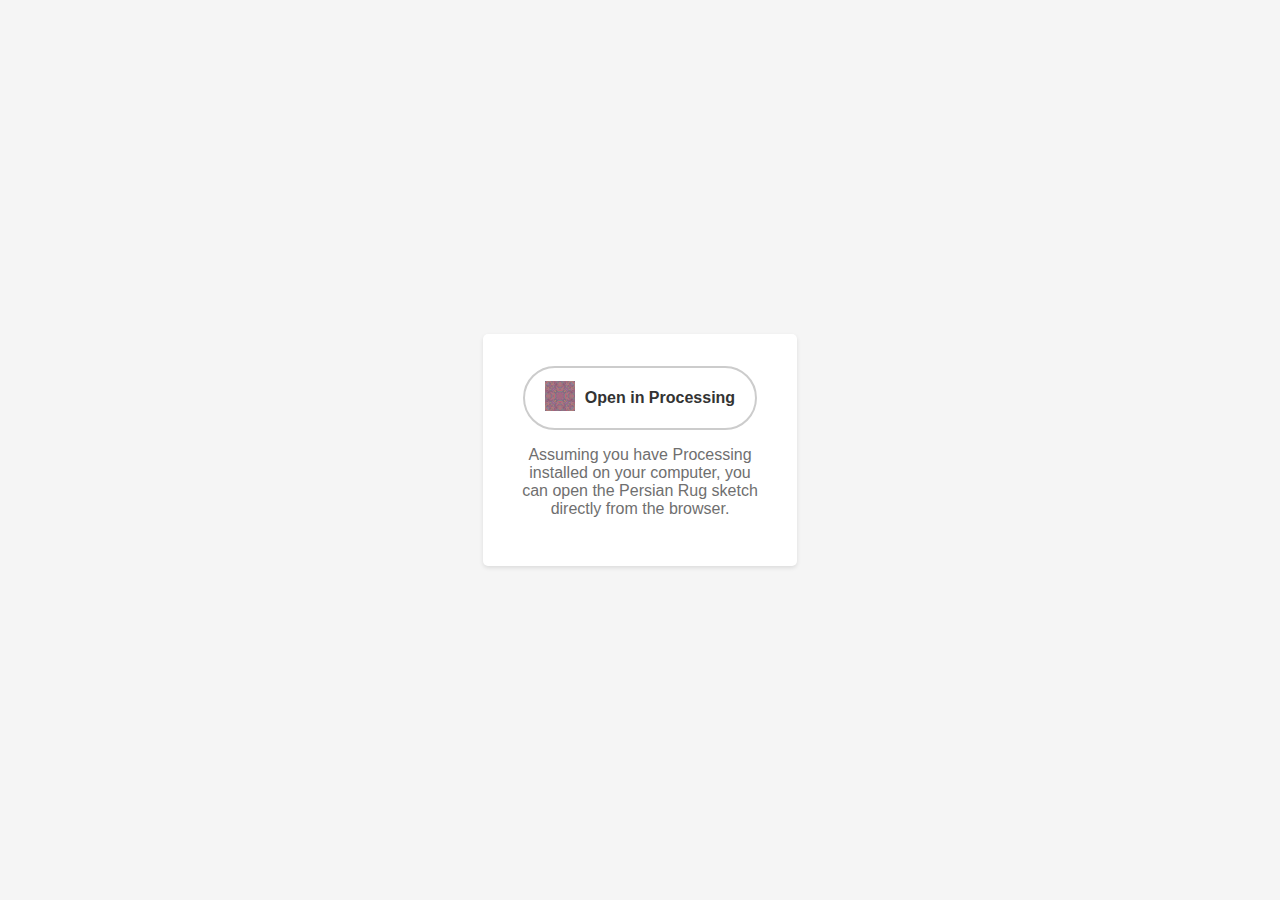
<file: index.html>
<!DOCTYPE html>
<html lang="en">
  <head>
    <meta charset="UTF-8" />
    <meta name="viewport" content="width=device-width, initial-scale=1.0" />
    <title>Processing pde:// Protocol Demo Page</title>
    <style>
      body {
        margin: 0;
        font-family: Arial, sans-serif;
        display: flex;
        justify-content: center;
        align-items: center;
        min-height: 100vh;
        background-color: #f5f5f5;
        text-align: center;
      }

      .container {
        padding: 2rem;
        max-width: 250px;
        background-color: #fff;
        box-shadow: 0 2px 4px rgba(0, 0, 0, 0.1);
        border-radius: 5px;
      }

      .shield-button {
        display: flex;
        align-items: center;
        background-color: #ffffff;
        border: 2px solid #cccccc;
        border-radius: 50px;
        padding: 8px 20px 8px 15px; /* top right bottom left */
        cursor: pointer;
        transition: border-color 0.3s, background-color 0.3s;
        text-decoration: none;
        font-weight: bold;
      }

      .shield-button:hover {
        border-color: #a9a9a9;
        background-color: #f2f2f2;
      }

      .shield-button:active {
        border-color: #a9a9a9;
        background-color: #e0e0e0;
      }

      .logo-container {
        border-radius: 5px;
        padding: 5px;
        margin-right: 5px;
      }

      .logo {
        width: 30px;
        height: 30px;
      }

      .text-container {
        color: #333333;
      }

      .text {
        margin-top: 1rem;
        font-size: 1rem;
        color: #6f6f6f;
      }
      .tooltip {
        position: relative;
        display: inline-block;
        cursor: pointer;
      }

      .tooltip .tooltiptext {
        visibility: hidden;
        width: 250px;
        background-color: #555;
        color: #fff;
        text-align: left;
        border-radius: 6px;
        padding: 8px 10px 10px 25px; /* top right bottom left */
        position: absolute;
        z-index: 1;
        bottom: 125%; /* Position the tooltip above the button */
        left: 50%;
        margin-left: -125px; /* Center the tooltip */
        opacity: 0;
        transition: opacity 0.3s;
      }

      .tooltip .tooltiptext::before {
        content: "";
        position: absolute;
        top: 100%;
        left: 50%;
        margin-left: -10px;
        border-width: 10px;
        border-style: solid;
        border-color: #555 transparent transparent transparent;
      }

      /* link in tooltip: no underline, light blue, no clicked color */
      .tooltip .tooltiptext a {
        text-decoration: none;
        color: #8ec8f7;
      }

      .tooltip.show .tooltiptext {
        visibility: visible;
        opacity: 1;
      }
      @keyframes ellipsis {
        0% {
          content: " .  ";
        }
        33% {
          content: " .. ";
        }
        66% {
          content: " ...";
        }
      }

      .ellipsis::after {
        content: "";
        display: inline-block;
        animation: ellipsis 1.2s infinite;
      }
    </style>
  </head>
  <body>
    <div class="container">
      <div class="tooltip" id="tooltip">
        <a href="#" class="shield-button" id="openInProcessing">
          <div class="logo-container">
            <img src="assets/coding-train.jpg" alt="Persian rug" class="logo" />
          </div>
          <div class="text-container">Open in Processing</div>
        </a>
        <div class="tooltiptext">
          <p><span class="ellipsis">Opening in Processing</span></p>
          <p>
            If nothing happens,
            <a href="https://processing.org/download/" target="_blank"
              >download Processing</a
            >
            and try again.
          </p>
        </div>
      </div>
      <p class="text">
        Assuming you have Processing installed on your computer, you can open
        the Persian Rug sketch directly from the browser.
      </p>
    </div>
    <script>
      const tooltip = document.getElementById("tooltip");
      const openInProcessing = document.getElementById("openInProcessing");

      openInProcessing.addEventListener("click", function (event) {
        event.preventDefault();
        tooltip.classList.add("show");
        window.location.href =
          "pde://kfahn22.github.io/Persian-Rug/Processing-palette/sketch.pdez";
      });

      // Remove tooltip when clicking anywhere outside the button
      document.addEventListener("click", function (event) {
        if (
          !tooltip.contains(event.target) &&
          tooltip.classList.contains("show")
        ) {
          tooltip.classList.remove("show");
        }
      });
    </script>
  </body>
</html>
</file>
